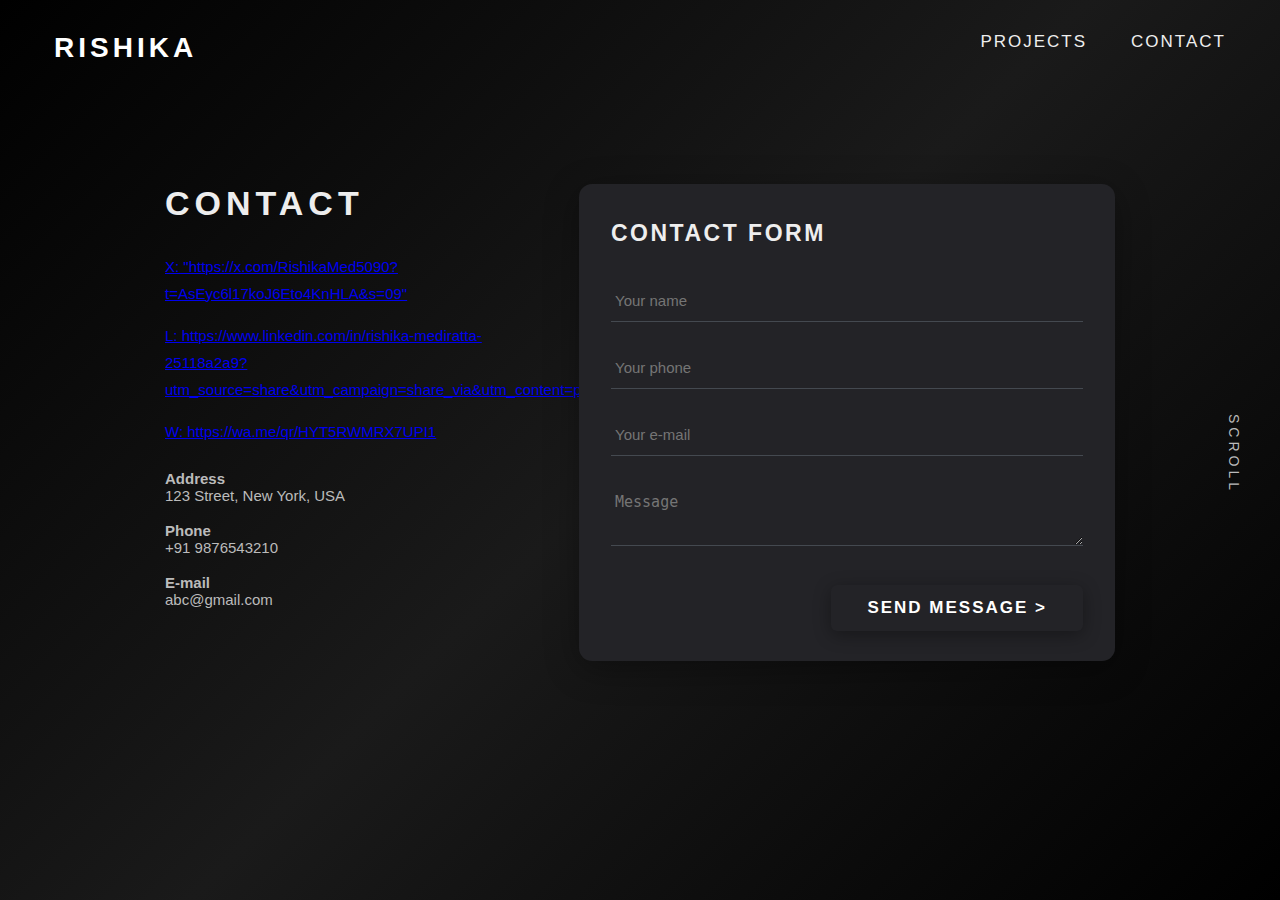
<file: footer.html>
<!DOCTYPE html>
<html lang="en">
<head>
  <meta charset="UTF-8" />
  <title>CONTACT</title>
  <link rel="stylesheet" href="style.css" />
  <meta name="viewport" content="width=device-width, initial-scale=1" />
</head>
<body>
  <header class="site-header">
    <div class="logo-left">RISHIKA</div>
    <nav>
      <a href="header.html">PROJECTS</a>
      <a href="footer.html">CONTACT</a>
    </nav>
  </header>

  <main>
    <section class="contact-section">
      <div class="contact-left">
        <div class="contact-title">CONTACT</div>
        <div class="contact-description">
       <P>  <a href="https://x.com/RishikaMed5090?t=AsEyc6l17koJ6Eto4KnHLA&s=09"><span>X: "https://x.com/RishikaMed5090?t=AsEyc6l17koJ6Eto4KnHLA&s=09"</span></a> </P>
     <P> <a href="https://www.linkedin.com/in/rishika-mediratta-25118a2a9?utm_source=share&utm_campaign=share_via&utm_content=profile&utm_medium=android_app"><span>L: https://www.linkedin.com/in/rishika-mediratta-25118a2a9?utm_source=share&utm_campaign=share_via&utm_content=profile&utm_medium=android_app"</span></a> </P>
     <p> <a href="https://wa.me/qr/HYT5RWMRX7UPI1"><span>W: https://wa.me/qr/HYT5RWMRX7UPI1</span></a> </p>

        </div>
        <div class="contact-details">
          <div>
            <strong>Address</strong><br />
            123 Street, New York, USA
          </div>
          <div>
            <strong>Phone</strong><br />
            +91 9876543210
          </div>
          <div>
            <strong>E-mail</strong><br />
            abc@gmail.com
          </div>
        </div>
      </div>
      <div class="contact-right">
        <div class="contact-form-title">CONTACT FORM</div>
        <form class="contact-form">
          <input type="text" placeholder="Your name" required />
          <input type="tel" placeholder="Your phone" required />
          <input type="email" placeholder="Your e-mail" required />
          <textarea placeholder="Message" required></textarea>
          <button type="submit">SEND MESSAGE &gt;</button>
        </form>
      </div>
    </section>
    
    <div class="side-scroll">
      <span>SCROLL</span>
    </div>
  </main>
</body>
</html>
</file>
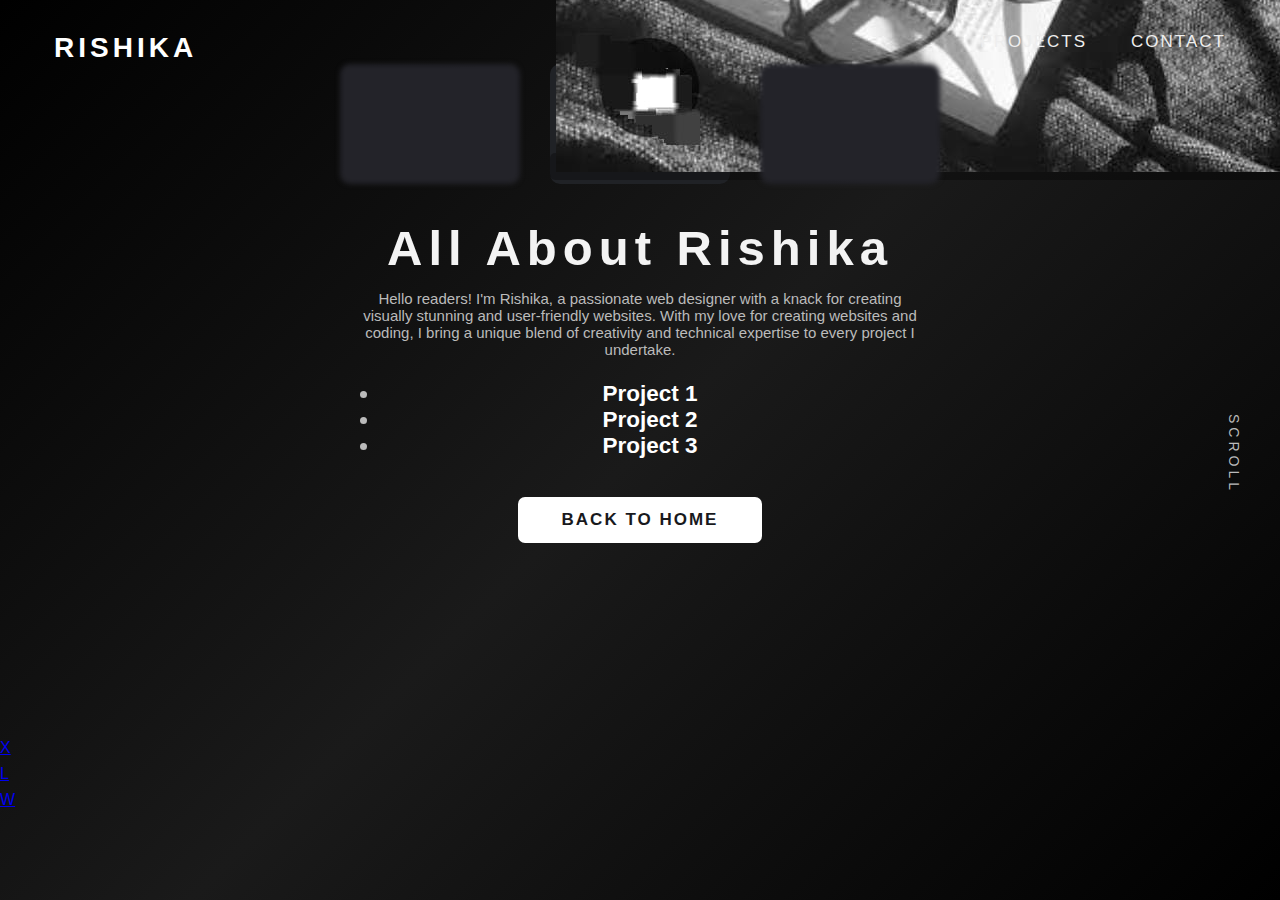
<file: header.html>
<!DOCTYPE html>
<html lang="en">
<head>
  <meta charset="UTF-8" />
  <title>ABOUT ME</title>
  <link rel="stylesheet" href="style.css" />
  <meta name="viewport" content="width=device-width, initial-scale=1" />
</head>
<body>
  <header class="site-header">
    <div class="logo-left">RISHIKA</div>
    <nav>
      <a href="header.html">PROJECTS</a>
      <a href="footer.html">CONTACT</a>
    </nav>
  </header>

  <main>
    <section class="project-section">
      <div class="project-images">
        <div class="img-thumb blur"></div>
        <div class="img-thumb main">
          <div class="project-pic-content">
            <span class="proj-title"><img src="img1.jpg" alt="my photo"></span>
          </div>
        </div>
        <div class="img-thumb blur"></div>
      </div>
      <div class="project-center">
        <div class="project-title">All About Rishika</div>
        <div class="project-desc">
          Hello readers! I'm Rishika, a passionate web designer with a knack for creating visually stunning and user-friendly websites. With my love for creating websites and coding, I bring a unique blend of creativity and technical expertise to every project I undertake. 
      <h2><ul class="project-list">
            <li> <a href="#">Project 1</a></li>
            <li> <a href="#">Project 2</a></li>
            <li> <a href="#">Project 3</a></li>
        </ul></h2>

        </div>
               <a href="index.html" class="project-btn">BACK TO HOME</a>
      </div>
    </section>
    <div class="side-social">
      <a href="https://x.com/RishikaMed5090?t=AsEyc6l17koJ6Eto4KnHLA&s=09"><span>X</span></a>
      <a href="https://www.linkedin.com/in/rishika-mediratta-25118a2a9?utm_source=share&utm_campaign=share_via&utm_content=profile&utm_medium=android_app"><span>L</span></a>
      <a href="https://wa.me/qr/HYT5RWMRX7UPI1"><span>W</span></a>
    </div>
    <div class="side-scroll">
      <span>SCROLL</span>
    </div>
  </main>
</body>
</html>
</file>
<file: style.css>
body {
  background: linear-gradient(135deg, #000000 0%, #1a1a1a 50%, #000000 100%);
  /* other styles remain unchanged */
  color: #eee;
  font-family: Arial, sans-serif;
  margin: 0;
  padding: 0;
  min-height: 100vh;
  position: relative;
}


.site-header {
    width: 100%;
    display: flex;
    justify-content: space-between;
    align-items: flex-start;
    background: transparent;
    padding: 32px 54px 0 54px;
    box-sizing: border-box;
    position: relative;
    z-index: 10;
}

.logo-left {
    font-weight: bold;
    font-size: 28px;
    letter-spacing: 4px;
    color: #fff;
}

.site-header nav {
    display: flex;
    gap: 44px;
}

.site-header nav a {
    color: #eee;
    text-decoration: none;
    font-weight: 500;
    font-size: 17px;
    letter-spacing: 2px;
    transition: color 0.2s;
    border-bottom: none;
}
.site-header nav a:hover {
    color: #fff;
    border-bottom: 2px solid #fff;
}

.hero-section, .project-section {
    display: flex;
    justify-content: center;
    align-items: center;
    height: 75vh;
    position: relative;
}

.hero-center {
    text-align: center;
    margin-top: 60px;
}

.iam {
    font-size: 15px;
    letter-spacing: 2px;
    color: #8e939d;
    margin-bottom: 14px;
}

.hero-title {
    font-size: 74px;
    font-weight: bold;
    letter-spacing: 8px;
    color: #f3f3f3;
    margin-bottom: 18px;
}

.subtitle {
    font-size: 14px;
    color: #8e939d;
    letter-spacing: 3px;
    margin-top: 2px;
}

.project-section {
    flex-direction: column;
    justify-content: flex-start;
    .project-list {
  list-style-type: disc; /* keeps bullets */
  padding-left: 20px;    /* gives space before bullets */
}

.project-list a {
  color: white;          /* link color */
  text-decoration: none; /* remove underline */
}

.project-list a:hover {
  text-decoration: underline; /* underline only on hover */
}
}

.project-images {
    display: flex;
    gap: 30px;
    justify-content: center;
    margin-bottom: 36px;
}

.img-thumb {
    width: 180px;
    height: 120px;
    border-radius: 10px;
    background: #232329;
    display: flex;
    align-items: flex-end;
    justify-content: center;
    position: relative;
}

.img-thumb.main {
    background: #202226;
    display: flex;
    align-items: flex-end;
    justify-content: center;
}
.project-pic-content {
    text-align: center;
    width: 100%;
    padding-bottom: 7px;
}
.proj-title {
    font-size: 17px;
    color: #eee;
    background: rgba(0,0,0,0.3);
    padding: 4px 6px;
    border-radius: 5px;
}

.img-thumb.blur {
    background: #232329;
    filter: blur(2.5px);
}

.project-center {
    text-align: center;
}

.project-title {
    font-size: 49px;
    font-weight: bold;
    letter-spacing: 6px;
    color: #f3f3f3;
    margin-bottom: 14px;
}

.project-desc {
    font-size: 15px;
    color: #bbb;
    margin: 0 auto 18px auto;
    max-width: 560px;
}

.project-btn {
    margin-top: 16px;
    padding: 13px 44px;
    background: #fff;
    color: #18191d;
    border-radius: 7px;
    font-weight: bolder;
    font-size: 17px;
    text-decoration: none;
    transition: background 0.2s;
    display: inline-block;
    letter-spacing: 2px;
}
.project-btn:hover {
    background: #e7e7e7;
    color: #101113;
}

.contact-section {
    display: flex;
    justify-content: center;
    align-items: flex-start;
    gap: 84px;
    margin: 80px auto 0 auto;
    padding: 40px 20px 60px 20px;
    max-width: 950px;
    background: transparent;
    border-radius: 15px;
}

.contact-left {
    flex: 1;
    color: #ededed;
    max-width: 330px;
    text-align: left;
}

.contact-title {
    font-size: 34px;
    font-weight: bold;
    letter-spacing: 5px;
    margin-bottom: 30px;
}

.contact-description {
    color: #b6b7b9;
    margin-bottom: 25px;
    font-size: 15px;
    line-height: 1.8;
}

.contact-details div {
    margin-bottom: 18px;
    color: #bbb;
    font-size: 15px;
}

.contact-right {
    flex: 1.1;
    min-width: 320px;
    background: #232327;
    border-radius: 13px;
    box-shadow: 0 8px 35px #0005;
    margin-top: 0;
    padding: 36px 32px 30px 32px;
}

.contact-form-title {
    color: #eee;
    font-size: 23px;
    font-weight: bold;
    letter-spacing: 2.5px;
    margin-bottom: 35px;
}

.contact-form {
    display: flex;
    flex-direction: column;
}

.contact-form input,
.contact-form textarea {
    background: transparent;
    border: none;
    border-bottom: 1.5px solid #444950;
    color: #ededed;
    margin-bottom: 27px;
    padding: 10px 2px 12px 4px;
    font-size: 15px;
    border-radius: 0;
    outline: none;
    transition: border-color 0.2s;
}

.contact-form input:focus,
.contact-form textarea:focus {
    border-bottom: 1.5px solid #fff;
}

.contact-form textarea {
    resize: vertical;
    min-height: 40px;
    max-height: 130px;
}

.contact-form button {
    margin-top: 12px;
    align-self: flex-end;
    background: #232327;
    color: #fff;
    font-size: 17px;
    font-weight: 700;
    padding: 13px 36px;
    border: none;
    border-radius: 6px;
    box-shadow: 0 4px 18px #0005;
    cursor: pointer;
    letter-spacing: 2px;
    transition: background 0.19s, color 0.19s;
}
.contact-form button:hover {
    background: #fff;
    color: #1b1c1f;
}


.side-scroll {
    position: absolute;
    right: 38px;
    top: 46%;
    writing-mode: vertical-rl;
    text-orientation: mixed;
    color: #bbb;
    letter-spacing: 4px;
    font-size: 14px;
    z-index: 1;
}

@media (max-width: 900px) {
    .site-header {
        padding: 18px 8px 0 12px;
    }
    .hero-title,
    .project-title {
        font-size: 36px;
    }
    .logo-left {
        font-size: 19px;
    }
    .project-images .img-thumb {
        width: 80px;
        height: 66px;
    }
}

@media (max-width: 700px) {
    .side-social,
    .side-scroll {
        display: none;
    }
}
.side-social a {
  display: block;
  margin-bottom: 8px; /* adds spacing between them */
}
</file>
